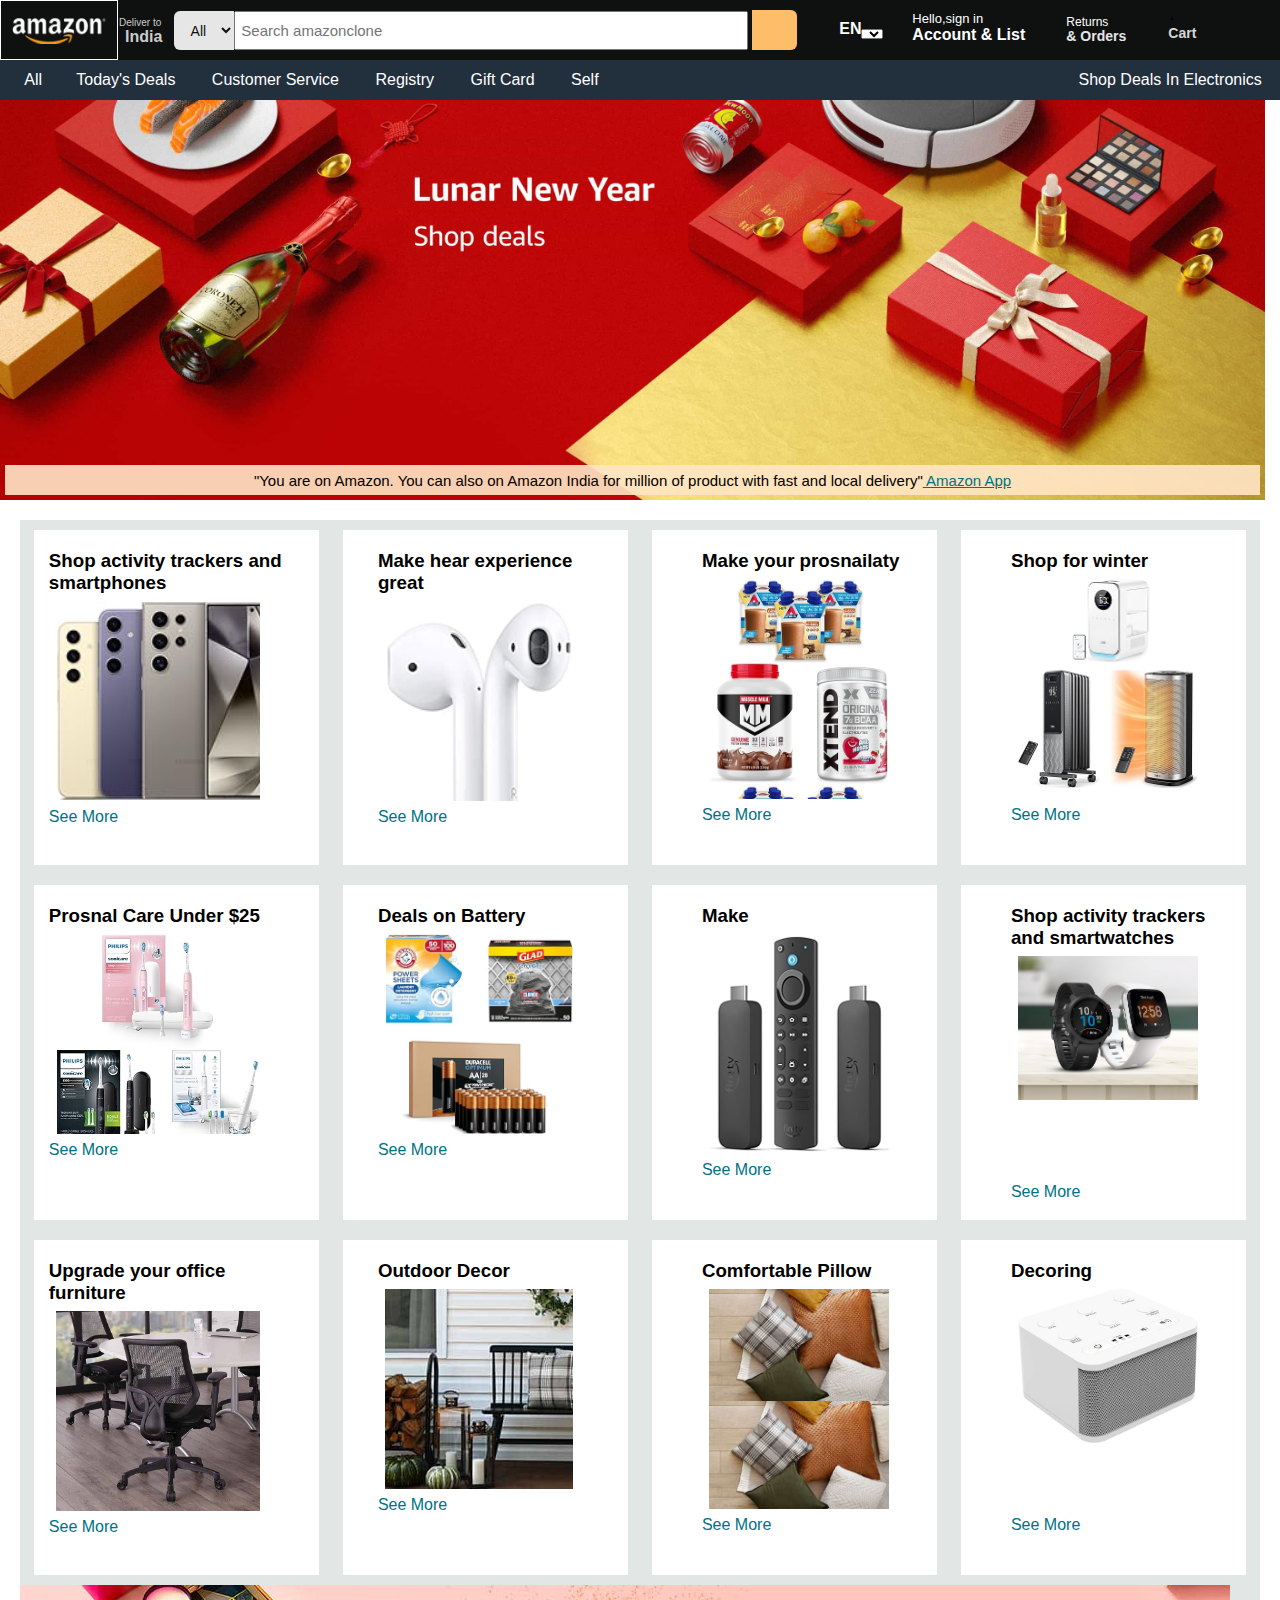
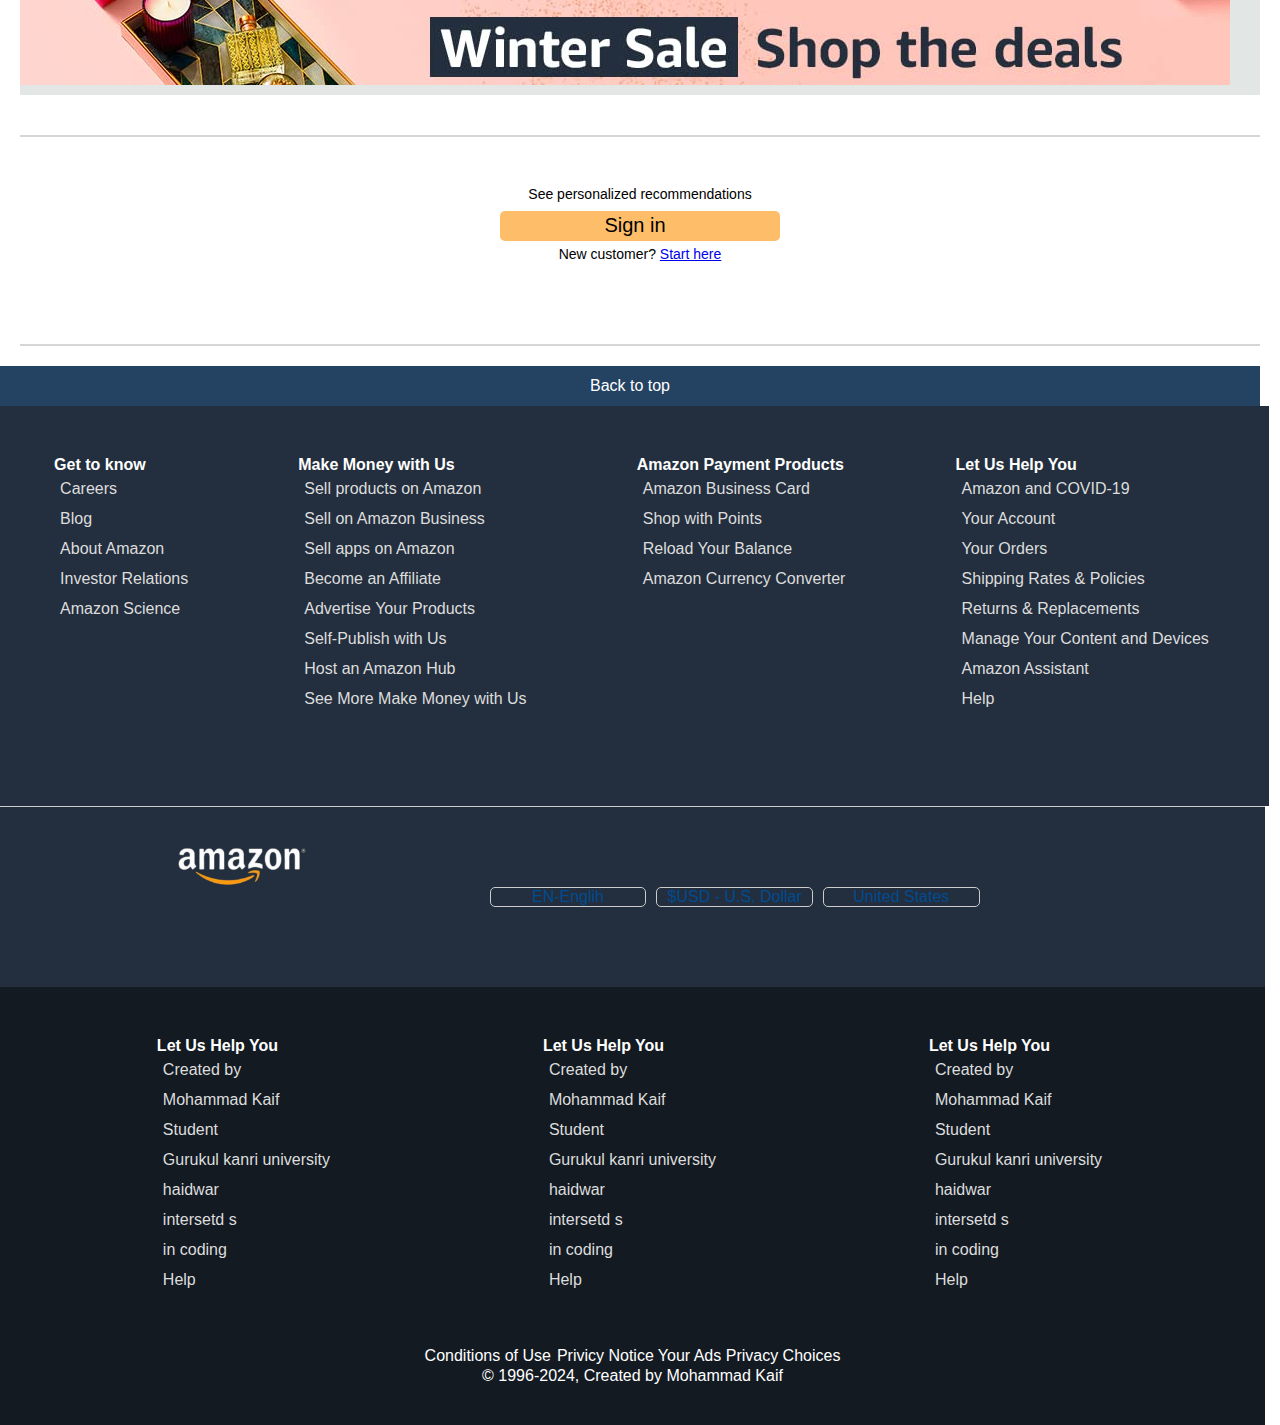
<file: Clone of amazon/index.html>
<!DOCTYPE html>
<html lang="en">
<head>
    <meta charset="UTF-8">
    <meta name="viewport" content="width=device-width, initial-scale=1.0">
    <title>amazonclone.kaif</title>
    <link rel="stylesheet" href="https://cdnjs.cloudflare.com/ajax/libs/font-awesome/6.5.1/css/all.min.css" integrity="sha512-DTOQO9RWCH3ppGqcWaEA1BIZOC6xxalwEsw9c2QQeAIftl+Vegovlnee1c9QX4TctnWMn13TZye+giMm8e2LwA==" crossorigin="anonymous" referrerpolicy="no-referrer" />
    <link rel="stylesheet" href="amazonclone.css">
</head>
<body>
    <header>
        <div class="navbar">
            <div class="nav-logo border">
                <div class="logo">

                </div>
            </div>
<div class="nav-add border ">
    <p class="add-first">Deliver to</p>
    <div class="add-icon">
        <i class="fa-solid fa-location-dot"></i>
        <p class="add-sec"> <b>India</b></p>
    </div>
</div>
<div class="navsearch">
    <select name="All" id="mf220">
        <option> All</option>
        <option >Apps & Games</option>
        <option >Automotive Parts & Accessories</option>
        <option >Baby</option>
        <option >Beauty & Personal Care</option>
        <option >Books</option>
        <option >CDs & Vinyl</option>
        <option >Cell Phones & Accessories</option>
        <option >Clothing, Shoes and Jewelry</option>
        <option >Collectibles & Fine Art</option>
        <option >Computers</option>
        <option >Electronics</option>
        <option >	Garden & Outdoor</option>
        <option >Grocery & Gourmet Food</option>
        <option >Handmade</option>
        <option >Health, Household & Baby CareMobile</option>
        <option >Home & Kitchen</option>
        <option >Office Products</option>
        <option >Musical Instruments</option>
        <option >Movies & TV</option>
        <option >Luggage & Travel Gear</option>
        <option >Kindle</option>
        <option >	Industrial & Scientific</option>
    </select>
    <input type="text" placeholder="Search amazonclone" id="jk23">
</div>
<div><button><i class="fa-solid fa-magnifying-glass"></i></button></div>
<div class="flag border">
    <i class="fa-duotone fa-flag-usa"></i>
   <div class="write">
   <b> EN</b> 
</div>
<select name="language" class="language ">
    <option value="english"> EN-Englih</option>
    <option value="Hindi"> Hindi</option>
    <option value="urdu"> Urdu</option>
    <option value="American"> American</option>
    <option value="French">French</option>
    <option value="Russian"> Russian</option>
    <option value="Tamil">Tamil</option>
    </select>
</div>
<div class="navsign border">
    <div class="hello">
<p>Hello,sign in</p>
    </div>
    <div class="account">
 Account & List
    </div>
</div>
<div class="retorder border">
<div class="return">
    <p>Returns</p> 
</div>
<div class="order">
    & Orders
</div>
</div>
<div class="cartspace border">
<div class="wr">
        .
       </div>
    <div class="cartsymbol">
    <i class="fa-solid fa-cart-shopping fa-xl"></i>
    <a id="hf220">Cart</a>
</div>
</div>
 </div>
<div class="panel ">
    <div class="panelall">
        <i class="fa-solid fa-list"></i>
        All
        </div>
    <div class="panel-option">
        <p class="border" > Today's Deals  </p>
        <p class="border">Customer service</p>
        <p class="border">registry</p>
        <p class="border">gift card</p>
        <p class="border">self</p>
    </div>
    <div class="panel-deals">
        shop deals in electronics
    </div>
 </div>
 </header>
    <!-- hero section -->
<div class="hero-section">
<div class="hero-msg">
        <p>
            "You are on Amazon. You can also on Amazon India for million of product with fast and local delivery"<a class="hero-app"   href="https://www.amazon.com/"> Amazon App</a>
        </p>
    </div>
    </div>
<!-- shoping section -->
<div class="shoping">
    <div class="box1 box"> 
     <div class="box1-content">
        <h3> Shop activity trackers and smartphones </h3>
        <div class="box1-image" style="background-image: url('phone.jpg');"></div>
        <p class="seemore"> <a href="#"> see more</a></p>
     </div>
    </div>
    <div class="box2 box"><div class="box2-content">
        <h3> Make hear experience great </h3>
        <div class="box2-image" style="background-image: url('earpodes.jpg');"></div>
        <p class="seemore"> <a href="#"> see more</a></p>
     </div></div>
    <div class="box3 box"> <div class="box3-content">
        <h3> Make your prosnailaty </h3>
        <div class="box3-image" style="background-image: url('bodygainer.jpg');"></div>
        <p class="seemore"> <a href="#"> see more</a></p>
     </div></div>
    <div class="box4 box"> <div class="box4-content">
        <h3> Shop for winter </h3>
        <div class="box4-image" style="background-image: url('heater.jpg');"></div>
        <p class="seemore"> <a href="#"> See more</a></p>
     </div></div>
     <div class="box1 box"> 
        <div class="box1-content">
           <h3> Prosnal Care Under $25 </h3>
           <div class="box1-image" style="background-image: url('brsuh.jpg');"></div>
           <p class="seemore"> <a href="#"> see more</a></p>
        </div>
       </div>
       <div class="box2 box"><div class="box2-content">
           <h3> Deals on Battery </h3>
           <div class="box2-image" style="background-image: url('battery.jpeg');"></div>
           <p class="seemore"> <a href="#"> see more</a></p>
        </div></div>
       <div class="box3 box"> <div class="box3-content">
           <h3>  Make </h3>
           <div class="box3-image" style="background-image: url('remote.jpg');"></div>
           <p class="seemore"> <a href="#"> see more</a></p>
        </div></div>
       <div class="box4 box"> <div class="box4-content">
           <h3> Shop activity trackers and smartwatches </h3>
           <div class="box4-image" style="background-image: url('watch.jpg');"></div>
           <p class="seemore"> <a href="#"> See more</a></p>
        </div></div>
         <div class="box1 box"> 
        <div class="box1-content">
           <h3> Upgrade your office furniture </h3>
           <div class="box1-image" style="background-image: url('D_CC_Roar_OfficeDepot_1023_2X_Furnitrure_v2._SY608_CB577544739_.jpg');"></div>
           <p class="seemore"> <a href="#"> see more</a></p>
        </div>
       </div>
       <div class="box2 box"><div class="box2-content">
           <h3> Outdoor Decor </h3>
           <div class="box2-image" style="background-image: url('outdooor\ decor.jpg');"></div>
           <p class="seemore"> <a href="#"> see more</a></p>
        </div></div>
       <div class="box3 box"> <div class="box3-content">
           <h3> Comfortable Pillow</h3>
           <div class="box3-image" style="background-image: url('pillow.jpg');"></div>
           <p class="seemore"> <a href="#"> see more</a></p>
        </div></div>
       <div class="box4 box"> <div class="box4-content">
           <h3> Decoring </h3>
           <div class="box4-image" style="background-image: url('home\ decoring.jpeg');"></div>
           <p class="seemore"> <a href="#"> See more</a></p>
        </div></div>
        <div class="wintertag">
            <div class="winter-deals" style="background-image: url('wintersale.jpg');">
            </div>
        </div>
        <div class="blank-div"></div>
           <div class="container-sign">
               <div class="content-sing">
                   <p class="old">See personalized recommendations</p>
                <button class="start">Sign in</button>
                <p class="new">New customer? <a href="#"> Start here</a></p>
               </div>
             </div>

             <div class="blank-div"></div>    
         </div>
<!-- footer section -->
<footer>
   <div class="back-to-top">
        <p> Back to top</p>
       </div>
       <div class="footer-panel">
    
        <ul>
    <p> <b>Get to know </b></p>
    <a href="#">Careers</a>
    <a href="#">Blog</a>
    <a href="#"> About Amazon</a>
    <a href="#"> Investor Relations</a>
    <a href="#">Amazon Science</a>
</ul>
<ul>
    <p> <b>Make Money with Us </b> </p>
    <a href="#">Sell products on Amazon</a>
    <a href="#">Sell on Amazon Business</a>
    <a href="#">Sell apps on Amazon</a>
    <a href="#"> Become an Affiliate</a>
    <a href="#">Advertise Your Products</a>
    <a href="#">Self-Publish with Us</a>
    <a href="#">Host an Amazon Hub</a>
    <a href="#">See More Make Money with Us</a>
</ul>
<ul>
    <p> <b>Amazon Payment Products </b></p>
    <a href="#">Amazon Business Card</a> 
    <a href="#">Shop with Points</a>
   <a href="#">Reload Your Balance</a> 
    <a href="#">Amazon Currency Converter</a>
</ul>
<ul>
    <p> <b>Let Us Help You</b></p>
   <a href="#"> Amazon and COVID-19</a>
    <a href="#">Your Account</a>
   <a href="#">Your Orders</a> 
    <a href="#">Shipping Rates & Policies</a>
    <a href="#">Returns & Replacements</a>
    <a href="#">Manage Your Content and Devices</a>
    <a href="#">Amazon Assistant</a>
   <a href="#">Help</a> 
</ul>
</div>
<div class="footer-logo">
       <div class="footlogo" >
       </div>
       <div class="footer-main">
        <button type="button" class="lowar">EN-Englih</button>
       
        <button type="button" class="lowar">$USD - U.S. Dollar </button>
        <button type="button" class="lowar">United States</button>
    </div>
</div>
<div class="footer-last">
    <div class="last-content">
        <ul class="last-01">
            <p> <b>Let Us Help You</b></p>
           <a href="#"> Created by</a>
            <a href="#">Mohammad Kaif</a>
           <a href="#">Student </a> 
            <a href="#">Gurukul kanri university</a>
            <a href="#"> haidwar</a>
            <a href="#">intersetd s</a>
            <a href="#">in coding</a>
           <a href="#">Help</a> 
        
        </ul>
        <ul class="last-01">
            <p> <b>Let Us Help You</b></p>
           <a href="#"> Created by</a>
            <a href="#">Mohammad Kaif</a>
           <a href="#">Student </a> 
            <a href="#">Gurukul kanri university</a>
            <a href="#"> haidwar</a>
            <a href="#">intersetd s</a>
            <a href="#">in coding</a>
           <a href="#">Help</a> 
        
        </ul>
        <ul class="last-01">
            <p> <b>Let Us Help You</b></p>
           <a href="#"> Created by</a>
            <a href="#">Mohammad Kaif</a>
           <a href="#">Student </a> 
            <a href="#">Gurukul kanri university</a>
            <a href="#"> haidwar</a>
            <a href="#">intersetd s</a>
            <a href="#">in coding</a>
           <a href="#">Help</a> 
        
        </ul>
        </div>
    <div class="last-line">
        <div class="all-content">
        <div class="condition-use"> <a href="#">Conditions of Use</a></div>
        <div class="privicy-note"><a href="#">Privicy Notice</a> </div>
        <div class="ads"><a href="#">Your Ads Privacy Choices</a></div>
        </div>
    <div class="aa1996uff">
        <p> © 1996-2024, Created by Mohammad Kaif</p>
    </div>
    </div>
    </div>
</footer>
</body>
</html>
</file>
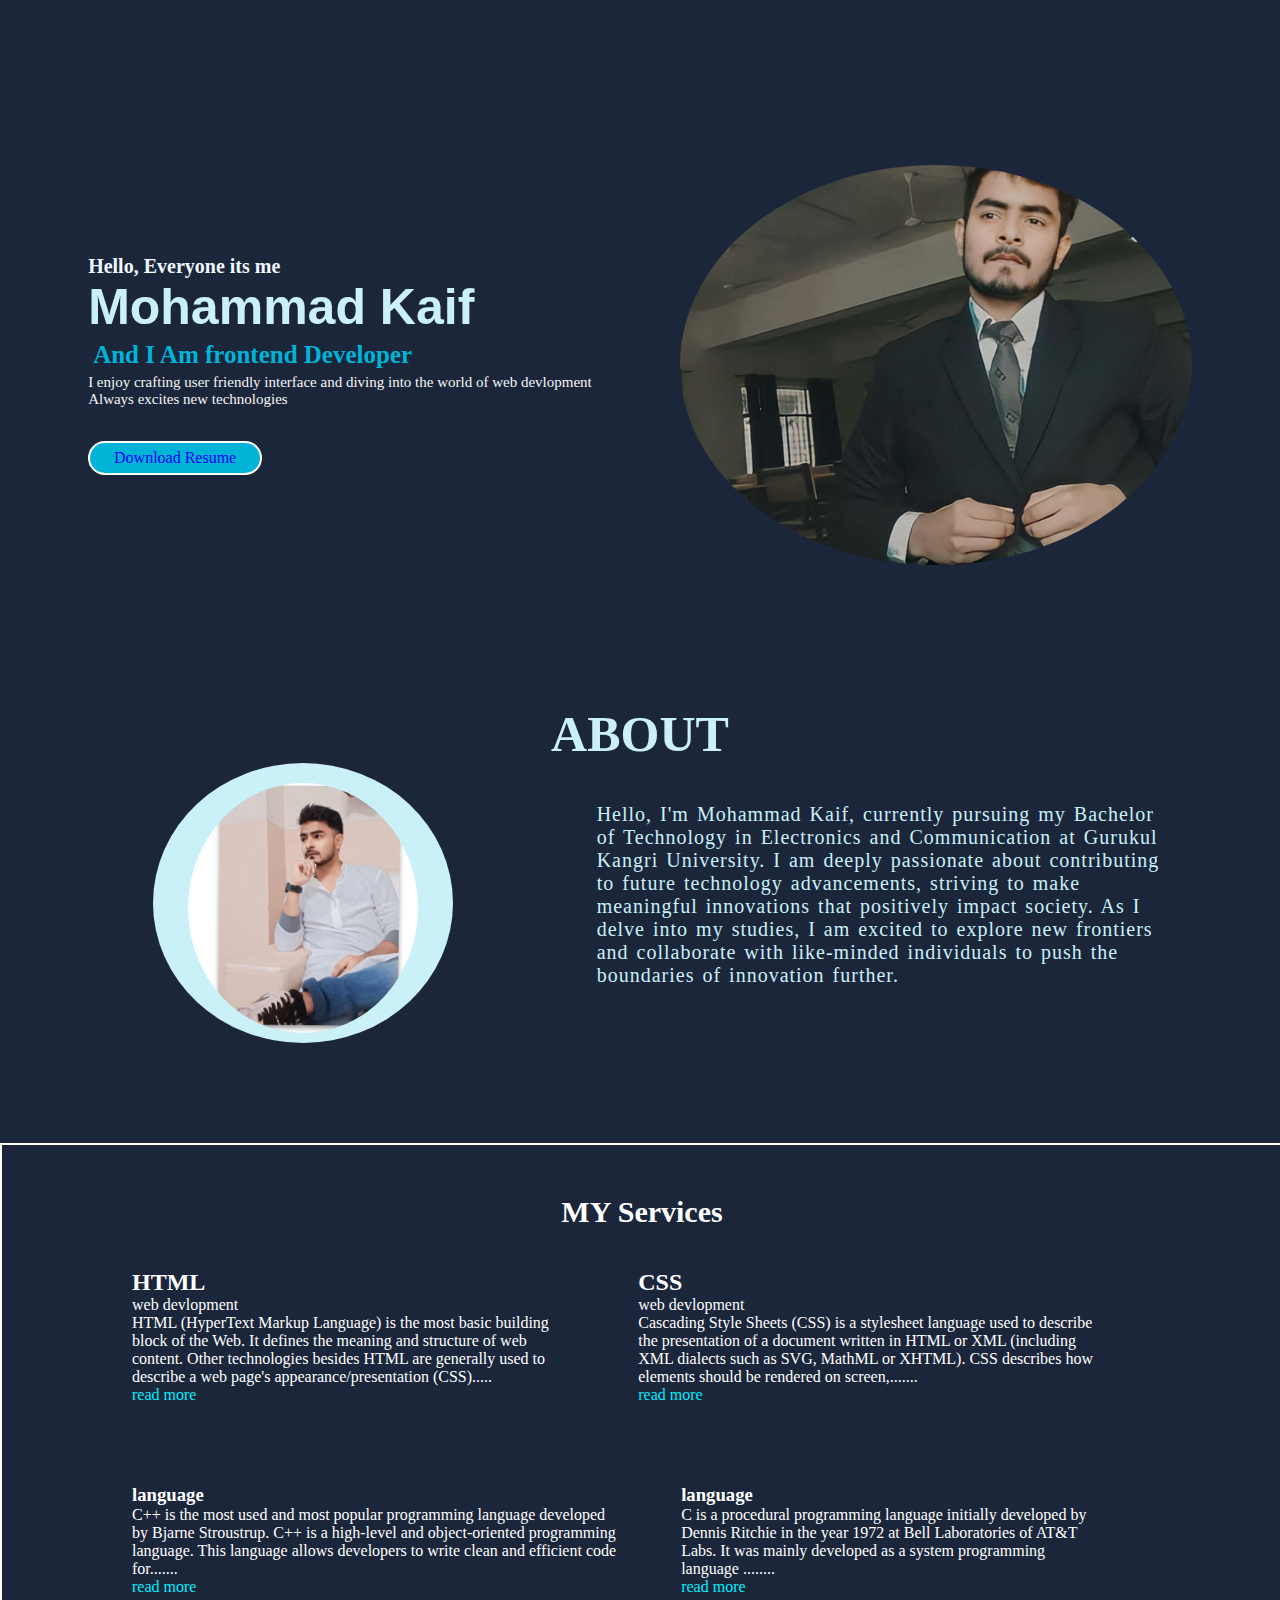
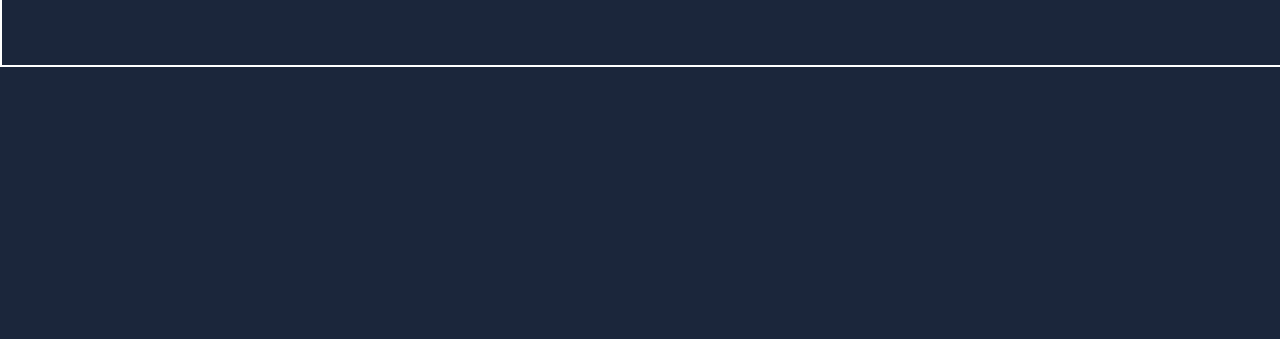
<file: portfolio/index.html>
<!DOCTYPE html>
<html lang="en">
<head>
    <meta charset="UTF-8">
    <meta name="viewport" content="width=device-width, initial-scale=1.0">
    <title>Document</title>
    <link rel="stylesheet" href="styleme.css">
    <link rel="stylesheet" href="https://cdnjs.cloudflare.com/ajax/libs/font-awesome/6.5.1/css/all.min.css" integrity="sha512-DTOQO9RWCH3ppGqcWaEA1BIZOC6xxalwEsw9c2QQeAIftl+Vegovlnee1c9QX4TctnWMn13TZye+giMm8e2LwA==" crossorigin="anonymous" referrerpolicy="no-referrer" />
</head>
<body>
    <header>
        <div class="navbar">
         <p>Portfolio</p>
            <div class="navcontent">
                <a href="#" class="active"style="--i:1;"><p>HOME</p>  </a>
                <a href="#" style="--i:2;"><p>ABOUT US</p>  </a>
                 <a href="#"style="--i:3;"> <p>CONTACT ME</p> </a>
                 <a href="#"style="--i:4;"><p>PROJECT</p> </a>
                </div>
        </div>
    </header>
    <div class="content-body">
        <div class="wrte-content">
        <h2 class="h2">Hello, Everyone  its me </h2>
        <h1 class="h1"> Mohammad Kaif </h1>
        <h3 class="h3"> And I Am frontend Developer</h3>
         <p class="p">I enjoy crafting user friendly interface and diving into the world of web devlopment <br>
         Always excites new technologies</p><br>
         <div class=" download">
         <a  href="#">     Download Resume   </a>
        </div>
    </div>
        <div class="image">
            
        </div>
  
    </div>
    
        <div class="contact-details">
           <a href="https://www.instagram.com/kaif_07official/"> <i class="fa-brands fa-instagram fa-2xl" style="color: #74C0FC;"></i></a>
           <a href="https://www.facebook.com/"> <i class="fa-brands fa-facebook fa-2xl" style="color: #74C0FC;"></i></a>
           <a href="#"> <i class="fa-solid fa-square-envelope fa-2xl" style="color: #74C0FC;"></i></a>
            <a href="https://www.linkedin.com/feed/"><i class="fa-brands fa-linkedin-in fa-2xl" style="color: #74C0FC;"></i></a>
         </div>
    <div class="about-body">
        <h1>ABOUT </h1>
        <div class="anout-main">
        <div class="about-imagebackground">
                <div class="about-image">

                </div>
        </div>   
        <div class="about-content">
            Hello, I'm Mohammad Kaif, currently pursuing my Bachelor of Technology in Electronics and Communication at Gurukul Kangri University. I am deeply passionate about contributing to future technology advancements, striving to make meaningful innovations that positively impact society. As I delve into my studies, I am excited to explore new frontiers and collaborate with like-minded individuals to push the boundaries of innovation further.
         </div>
        </div>
    </div> 
   
        <div class="service">
            <div class="container">
                <h1 class="sub-tittle">MY <span> Services</span></h1>
                <div class="service-list">
                    <div class="html-css">
                    <div class="html">
                       <i class="fa-brands fa-html5 fa-beat fa-xl"></i>
                             <h2>HTML </h2><p>web devlopment</p>
                              <p>HTML (HyperText Markup Language) is the most basic building block of the Web. It defines the meaning and structure of web content. Other technologies besides HTML are generally used to describe a web page's appearance/presentation (CSS)..... <br><a href="https://developer.mozilla.org/en-US/docs/Web/HTML"> read more</a></p>
                    </div>
                    <div class="html">
                        <i class="fa-brands fa-css3-alt fa-beat fa-xl"></i>
                              <h2>CSS </h2><p>web devlopment</p>
                               <p>Cascading Style Sheets (CSS) is a stylesheet language used to describe the presentation of a document written in HTML or XML (including XML dialects such as SVG, MathML or XHTML). CSS describes how elements should be rendered on screen,.......<br><a href="https://developer.mozilla.org/en-US/docs/Web/CSS"> read more</a></p>
                     </div>
                    </div>
                    <div class="language-09">
                     <div class="c">
                        <i class="fa-solid fa-c fa-beat fa-xl"></i><i class="fa-solid fa-plus"></i><i class="fa-solid fa-plus"></i>
                              <h3>language</h3>
                               <p>C++ is the most used and most popular programming language developed by Bjarne Stroustrup. C++ is a high-level and object-oriented programming language. This language allows developers to write clean and efficient code for.......<br><a href="https://www.geeksforgeeks.org/c-plus-plus/"> read more

                               </a></p>
                     </div>
                     <div class="c">
                        <i class="fa-regular fa-c fa-beat"></i>
                             <h3>language</h3>
                             <p>C is a procedural programming language initially developed by Dennis Ritchie in the year 1972 at Bell Laboratories of AT&T Labs. It was mainly developed as a system programming language ........<br><a href="https://www.geeksforgeeks.org/c-language-introduction/"> read more

                             </a></p>
                     </div>
                    </div>
                </div>
            </div>
        </div>
 
</body>
</html>
</file>
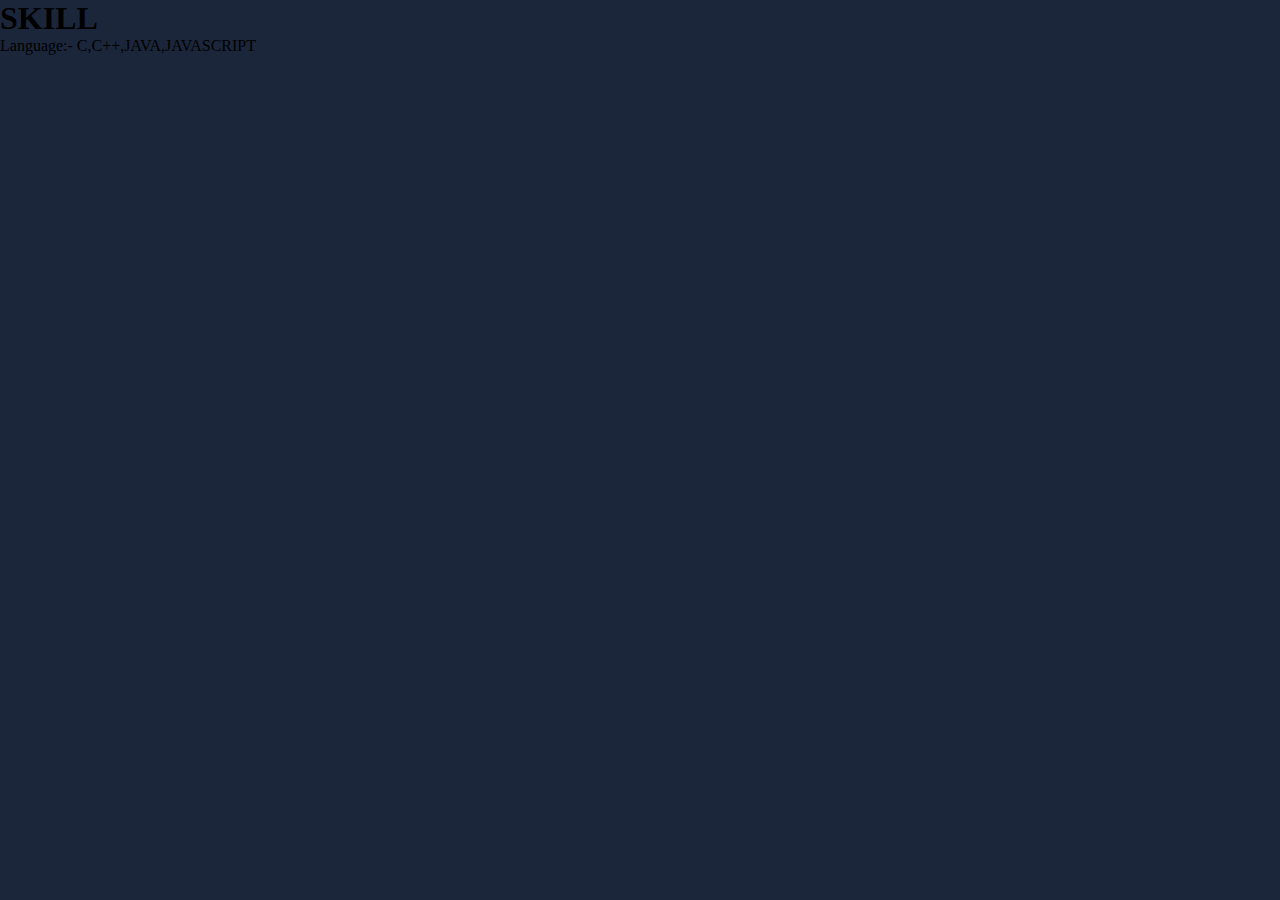
<file: portfolio/skill.html>
<!DOCTYPE html>
<html lang="en">
<head>
    <meta charset="UTF-8">
    <meta name="viewport" content="width=device-width, initial-scale=1.0">
    <title>Skill</title>
    <link rel="stylesheet" href="styleme.css">
    <link rel="stylesheet" href="https://cdnjs.cloudflare.com/ajax/libs/font-awesome/6.5.1/css/all.min.css" integrity="sha512-DTOQO9RWCH3ppGqcWaEA1BIZOC6xxalwEsw9c2QQeAIftl+Vegovlnee1c9QX4TctnWMn13TZye+giMm8e2LwA==" crossorigin="anonymous" referrerpolicy="no-referrer" />
</head>
<body>
    <div class="skill">
        <h1>SKILL</h1>
    </div>
    <ul>
        <ol>
            Language:- C,C++,JAVA,JAVASCRIPT
            

        </ol>
    </ul>
</body>
</html>
</file>
<file: Clone of amazon/amazonclone.css>
*{
    font-family: Arial;
    margin: 0px;
    padding: 0px;
    border:border-box;
    
}
.navbar{
     height: 60px;
    background-color: #0f1111;
    color: white;
   display: flex;
  
}
.navlogo{
    height: 30px;
    width: 110px;

}
.logo{
height: 30px;
width: 100px; 
background-image:url(amazon\ new\ \ -fotor-bg-remover-202401182262.png); 
background-size: cover;
padding:12px 8px 0px 6px;
margin: 1px;
 
}
.border{
    border: 1.5px solid transparent;
   
}
.border:hover{
    border:1.5px solid white;
    
   
}  .nav-add{
    font-size: 16px;
    color: #cccccc;
}
.add-first{
    color: #cccccc;
    font-size:10px ;
    margin-top:16px;
   margin-right: 1px;
    
}
.add-second{
    padding: 0px 0px 2px;
    font-size:14px ;
}
.add-icon{
 display: flex;
 align-items: center;
}
i{
    margin: 3px ;
}
#mf220{
    height: 39.33px;
    width: 60px;
    font-size: 14px;
    background-color:#E6E6E6;
    color: #0f1111;
    padding:1px;
    margin-left: 8px;
    border-top-left-radius:  6px;
    border-bottom-left-radius:  6px;
    text-align: center;
    border: none;
}
.navsearch{
    margin-top: 1px;
    display: flex;
    justify-content: space-evenly;
    font-size: 14px;
    padding: 10px 4px 10px 3px;
    color: #0f1111;
    font-family: system-ui, -apple-system, BlinkMacSystemFont, 'Segoe UI', Roboto, Oxygen, Ubuntu, Cantarell, 'Open Sans', 'Helvetica Neue', sans-serif;
    

}
button{
    margin-top: 10.1px;
    height: 40px;
    width: 45px;
    background-color:#FEBD68 ;
   border-top-right-radius:  6px;
   border-bottom-right-radius:  6px;
   border: none;
   font-size: 20px;
   text-align: center; 
   padding-right: 10px;

}
#jk23{
    width: 500px;
    height: 35px;
    padding: 0px  5px 0px;
    font-size: 15px;
    
   
}
.flag{
    margin-top: 8px;
   height: 40px;
   width: 80px; 
   padding-left: 20px;
   display: flex;
   align-items:center;
   justify-content:center;
}
write{
    margin: 10px;
}
.language{
    width: 20px;
    height:10px;
    margin-top: 10px;
    padding-left: 20px;
    
}
.fa-solid{
 
   padding-top: 2px;
}
.navsign{
    width: 132px;
    height: 30px;
    padding: 0px 12px 10px;
    margin-top: 10px;
    right: 5px;
}
.hello{
    font-size: small;
}
.account{
    font-size:medium;
    font-weight: 700;
}
.retorder{
    height: 35px;
    width: 77px;
    color: #d6d6d6;
    font-size: 14px;
    padding: 0px 8px 10px;
    margin-top: 5px;
}
.return{
    color: #ffffff;
    font-size: 12px;
    margin: 9px 0px 0px ;
    height: 14px;
    width: 59px;
    font-family: inherit;
    white-space: nowrap;
}
.order{
    position: static;
    font-size: 14px;
    font-weight: 700;
    line-height: 15px;
    font-family: inherit;
    height: 15px;
    width: 60px;
    color: #E6E6E6;
}


.cartspace{
height: 40px;
width: 100px;
color: #d6d6d6;
font-size: 14px;
margin: 1px 4px 0px 0px;
padding: 0px 9px 11px;
   
}
.wr{
   color:black;
   font-size: 20px; 
   padding-left: 7px;
   justify-content: center;
   align-items: center;
   
}

.cartymbol{
   height: 25px;
   width: 41px;
   margin-top: 8px;
   align-items: center;
   justify-content: center;
   

}
.cartspace:hover{
    font-size: 15px;
}
.wr:hover{
    font-size: 22px;
}
#hf220{
    font-weight: 850;
}
.panel{
    display: flex;
    background-color: #222f3d;
    height: 40px;
    color: white;
    align-items: center;
    justify-content:space-evenly;

}
.panel-option p{
    display: inline;
    margin: 15px;

}
.panel-option{
    width: 1000px;
    text-transform: capitalize;
    
}
.panel-deals{
   text-transform:capitalize
   
}
.hero-section{
    background-image:url(main\ red\ photo.jpg);
    height: 400px;
    width: 1265px;
    background-size: cover;
    display: flex;
    align-items: flex-end;
    justify-content:center;
    animation: photoanimation 10s linear 2s infinite alternate;

}
@keyframes photoanimation{
    0%{
        background-image: url(main\ red\ photo.jpg);
    }
    25%{
        background-image: url(beautybackground.jpg);
    }
    50%{
        background-image: url(kitchenbackground.jpg);
    }
    75%{
        background-image: url(booksbackground.jpg);
    }
    100%{
        background-image: url(gamebackground.jpg);
    }
}


.hero-msg{
    align-items: center;
    justify-content: center;
    text-align: center;
    display: flex;
    background-color: rgba(255, 228, 196, 0.906);
    height: 30px;
    width: 1265px;
    font-size: 15px;
    margin: 5px;
    
}
.hero-msg:hover{
    font-size: 17px;
}
.hero-app{
    color:#007185;
}

.shoping{
    display: flex;
    flex-wrap: wrap;
    align-items: center;
    justify-content: space-evenly;
    background-color:#e2e7e6;
    margin: 20px;
    
}
.box{
   
    height: 300px;
    width: 23%;
    background-color:white;
    padding: 20px 0px 15px;
    margin: 10px;
}
.box1-image{
    height: 200px;
    width: 80%;
    background-size: cover;
    margin: 7px;
    
    
   
}
.box1-content{
    margin-left: 15px;
    margin-right: 15px;
   
}
.seemore a{
    text-decoration: none;
    color:#007185; 
    padding-right: 20px;
    max-width: 10px;
    text-transform: capitalize;
}
.box2-image{
    height: 200px;
    width: 80%;
    background-size: cover;
    margin: 7px;
   
}
.box2-content{
    margin-left: 35px;
    margin-right: 15px;
   
}
.box3-image{
    height: 220px;
    width: 80%;
    background-size:contain;
    margin: 7px;
   
}
.box3-content{
    margin-left: 50px;
    margin-right: 10px;
   
}
.box4-image{
    height: 220px;
    width: 80%;
    background-size:contain;
    margin: 7px;
    background-repeat: no-repeat;
    
   
}
.box4-content{
    margin-left: 50px;
    margin-right: 10px;
   
}
.seemore:hover{
    font-size: 18px;
}
.wintertag{height: 110px;
    width: 1260px;

}
.winter-deals{
    height: 100px;
    width: 1200px;
    background-repeat: no-repeat;
    padding-left: 5px;
    padding-right: 5px;
}

.blank-div{
    height: 40px;
    width: 1265px;
    background-color: white;
    border-bottom: 2px solid  #d6d6d6;
}
.container-sign{
    height: 167px;
    width: 1265px;
    font-size: 14px;
    background-color: white;
    display: flex;
    align-items: center;
    justify-content: center;
}
.content-sing p{
    text-align: center;
   margin-top:30px ;
  

}
.start{
    background-color:#FEBD68 ;
    width: 280px;
    height: 30px;
    text-align: center;
   
    border-radius: 5px;

}
.new{
    position: relative;
    bottom: 25px;
}
.old{
    position: relative;
    top: 1.5px;
}
.footer-panel{
    height: 400px;
    width: 1269px;
   display: flex;
   justify-content: space-evenly;
    background-color: #232f3e;
    
}
.back-to-top{
    text-align: center;
    color: #ffffff;
    background-color:#244262;
    width: 1260px;
    display: flex;
    justify-content: center;
    align-items: center;
    height: 40px;
   font-size: 16px;
}
ul{
    margin: 50px;
}
ul a{
    display: block;
    color: #dddddd;
    text-decoration: none;
    padding: 6px;
}
ul p{
    color: #ffffff;
    
}
.footer-logo{
    width: 1265px;
    height: 180px;
    background-color:#232f3e;
      display: flex;
      justify-content: space-evenly;
     align-items: center;
      border-top: 0.2px solid #cccccc;
     
}
.footlogo{
    height: 100px;
    width: 130px; 
    background-image:url(amazon\ new\ \ -fotor-bg-remover-202401182262.png); 
    background-size: cover;
    background-repeat: no-repeat;
    padding:12px 20px 30px 6px;
    margin: 10px  134px;
}

.lowar{
    width: 200px;
    padding: 0px 0px 15px 0px;
   /* // text-align: center; */
    margin: 0px 5px;
    border-radius: 5px;
    font-weight:200px;
    font-size: medium;
    border: 0.2px solid #cccccc;
    background-color:#232f3e;
    color: #004b91;
    align-items: center;
    height: 20px;
    cursor: not-allowed;

}
.footer-main{
    display: flex;
    justify-content: space-evenly;
    align-items: center;
    height: 70px;
    width: 500px;
   margin-right: 250px;
   background-color:#232f3e ;
}
.footer-last{
    background-color: #131a22;
    height: 376px;
    width: 1265px;

}
.last-content{
    display: flex;
    color: white;
    justify-content: space-evenly;
    align-items: center;
}
.last-line{
    height: 80px;
    width: 1265px;
    background-color:#131a22 ;
}
.all-content{
    display: flex;
    justify-content:center;
    align-items:end;
    height: 20px;
    width: 1265px;
   
}
.condition-use{
    padding-right:2px ;
}
.condition-use a{
    color: white;
    text-decoration: none;
    margin: 2px;
}
.privicy-note a{
    color: white;
    text-decoration: none;
    margin: 2px;
}
.ads a{
    color: white; 
    text-decoration: none;  
    margin: 2px;
}
.aa1996uff{
    color: white; 
    text-decoration: none; 
    text-align: center;
    padding-top: 2px;
    cursor: not-allowed;
}
</file>
<file: portfolio/styleme.css>
*{
    padding: 0px;
    margin: 0px; 
}
body{
    background-color:#1b263b;
}
.navbar p{
    cursor: default;
    font-weight: 700;
    opacity: 0;
    animation: slideright 1s ease forwards;
    animation-delay: .8s;
    cursor: pointer;
}
.navcontent a{
    color: aliceblue;
    padding: 20px;
    text-decoration: none;
    position: relative;
    left:100px;
    font-size: medium;
    font-style:inherit ;
    justify-content: space-evenly;
    align-items: center;
    height: 10px;
}
.navcontent p{
    transition: .5s ease; 
    animation: slideup 1s ease forwards;
   animation-delay:calc(.2s * var(--i));
   display: inline-block;
}


.navcontent p:hover,
.navbar p.active{
    color: #00b4d8;
    box-shadow: 2px 2px 50px #0ef;
    border-radius: 2px;
    
}

.navbar{
    background-color:transparent;
    margin-top: 15px;
    width: 100%;
    height: 50px;
    display: flex;
    color: aliceblue;
    text-align: center;
    justify-content: space-evenly;
    align-items: center;
    font-size: 35px;
}
.image{
    background-image: url(my\ photo.jpg);
    height: 400px;
    width: 40%;
    background-size: cover;
    border-radius: 50%;
    transition: 1.5s;
    animation: slideimage 1s ease forwards;
    animation-delay: .8s;
}
  


.image:hover{
    border:5px solid #8d99ae;
}
.content-body{
    display: flex;
    align-items: center;
    justify-content: space-evenly;
    margin-top: 100px;
 
}
.h2{
    font-size: 20px;
    color: aliceblue;
    animation:slidetop 1s ease forwards;
    animation-delay: .5s;
}

.h1{
    font-size: 50px;
    font-family:Arial, Helvetica, sans-serif;
    color: #caf0f8; 
    animation:slideleft 1s ease forwards;
    animation-delay: 1s;
}

.h3{
    font-size: 25px;
    color: #00b4d8;
    margin: 5px;
    animation:slidebottom 1s ease forwards;
    animation-delay: .4s;
}
.p{
    color:whitesmoke;
    font-size: 15px;
    animation:slidebottom 1s ease forwards;
    animation-delay: .4s;
}

.download{
    color: black;
    height: 30px;
    width: 170px;
   margin-top: 15px;
    border: 2px solid white;
    text-align: center;
    background-color: #00b4d8;
    border-radius: 20px;
    display: flex;
    justify-content: space-evenly;
    align-items: center;
    transition: .5s ease; 
    animation:slideleft 1s ease forwards;
    animation-delay: .4s;
}
  .download a{
    text-decoration: none;
  }
.download:hover{
    background:linear-gradient(white, #00b4d8);
    box-shadow: 0px 0px 10px #0ef;

 
}
.contact-details{
    position: relative;
    bottom: 70px;
    left: 130px;
    height: 50px;
    width: 100px;
    display: flex;
    align-items: center;
    justify-content: space-evenly;
    background:transparent;
    margin: 30px 15px 30px 0px;
    justify-content: center;
    animation:slidetop 1s ease forwards;
    animation-delay: .4s;
}



.contact-details i{
    padding-left: 25px;
   
}
.contact-details :hover{
    font-size:  25px;
    color: #1f242d;
  
}


/* animation  */
@keyframes slideright{
    0%{
        transform: translateX(-100px);
        opacity: 0;
    }
    100%{
        transform: translate(0px);
        opacity: 1;
    }
}


@keyframes slideup{
    0%{
        transform: translateY(100px);
        opacity: 0;
    }
    100%{
        transform: translateY(0px);
        opacity: 1;
    }
}

@keyframes slidebottom{
    0%{
        transform: translateY(-100px);
        opacity: 0;
    }
    100%{
        transform: translateY(0px);
        opacity: 1;
    }
}
@keyframes slidetop{
    0%{
        transform: translateY(-100px);
        opacity: 0;
    }
    100%{
        transform: translateY(0px);
        opacity: 1;
    }
}

@keyframes slideleft{
    0%{
        transform: translateX(-100px);
        opacity: 0;
    }
    100%{
        transform: translateX(0px);
        opacity: 1;
    }
}

/* @keyframes slideimage{
    0%{
        transform: translateX(-100px);
        opacity: 0;
    }
    100%{
        transform: translateX(0px);
        opacity: 1;
    }
} */
/* 

style about section */
.about-body{
    color:#caf0f8;
    margin: 60px;
}
.about-body h1{
   text-align: center;
   font-size: 50px;
   animation:slideabout 1s ease forwards;
      animation-delay: 1s;
      color: #caf0f8;
}
 .about-imagebackground{
      background-color: #caf0f8;
      height: 280px;
      width: 300px;
      border-radius: 50%;
      border-color: 10px solid #005f73;
      animation:slideabout 1s ease forwards;
      animation-delay: 0.5s;
 }
 .anout-main{
    display: flex;
    justify-content: space-evenly;
    align-items: center;
   
 }
.about-image{
    background-image: url(myphoto2.jpg);
    height: 250px;
    width: 230px;
    background-size: cover;
    border-radius: 50%;
    position: relative;
    left:20px;
    top:5px;
   margin: 15px;
   transition: .5s;
   
 }
 .about-image:hover{
    border:4px solid black;
    transform: scale(1.4);
 }
 .about-content{
    position: relative;
     left: 50px;
     height: 200px;
     width: 50%;
     font-family: cursive;
     font-size: 20px;
     letter-spacing: 1px;
     word-spacing: 2px;
     animation: content 1s ease-out both;
     animation-delay: 0.8s;
 }

 /* about animation */

@keyframes slideabout{
    0%{
        transform: translatex(100px);
        opacity: 0;
    }
    100%{
        transform: translatex(0px);
        opacity: 1;
    }
}
@keyframes content{
    0%{
        transform: translatey(100px);
        opacity: 0;
    }
   
    100%{
        transform: translatey(0px);
        opacity: 1;
    }
}
.service{
    margin-top: 100px;
    height: 520px;
    width: 100%;
    border:2px solid white
}

.sub-tittle{
    text-align: center;
    font-size:30px;
    color: white;
    margin-top:  50px;
    animation: service 1s ease forwards;
    animation-delay: 1s;
}
.service-list{
    /* display:flex; */
    margin-top:  10px;
    height: 700px;
    width: 80%;
    position: relative;
    left: 100px;
    animation: list 2s ease forwards;
    animation-delay: 1s;
}
.html-css{
    display: flex;
    justify-content: space-evenly;
    align-items: center;
    
}
.language-09{
    display: flex;
  margin-top: 20px;
}
.html{
    padding:20px;
   background-color: transparent;
    margin: 10px;
    color:white;
    transition-delay: 0s;
}
.html:hover{
    background:linear-gradient(white, #a2d2ff);
    color: black;
    /* transform: scale(1.13); */
}

.html a{
    color: #0ef;
    text-decoration: none;
    margin-top: 15px;
    height: 10px;
    width: 30px;
    
}  
.html a:hover{
    color: #a2d2ff;
   
}

.c{
    padding:20px;
    background-color:transparent;
    margin: 10px;
    color:white;

}
.c:hover{
    background:linear-gradient(white, #a2d2ff);
    color: black;
  

}
 .c a{
    color: #0ef;
    text-decoration: none;
    margin-top: 15px;
    height: 10px;
    width: 30px;
    
}  
/* animation section srevices */
@keyframes service{
    0%{
        transform: translateX(100px);
        opacity: 0;
    }
    100%{
        transform:translateX(opx);
        opacity: 1;

    }
}
@keyframes list {
    0%{
        opacity: 0;
    }
    100%{
        opacity: 1;
    }
    
}

/* skill css */
</file>
